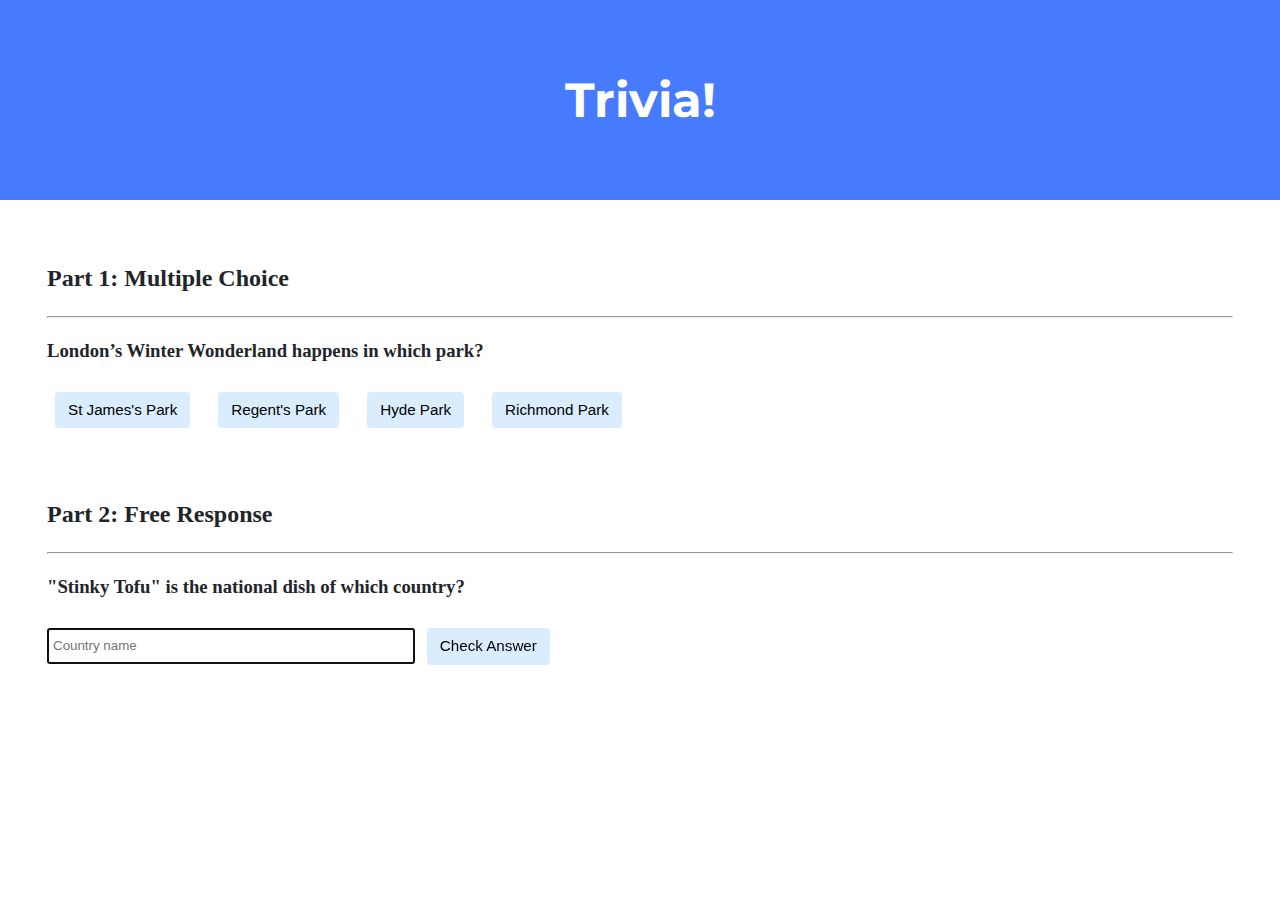
<file: pset8/trivia/index.html>
<!DOCTYPE html>

<html lang="en">
    <head>
        <link href="https://fonts.googleapis.com/css2?family=Montserrat:wght@500&display=swap" rel="stylesheet">
        <link href="styles.css" rel="stylesheet">
        <meta name="viewport" content="initial-scale=1, width=device-width">
        <title>Trivia!</title>

        <script src="https://ajax.googleapis.com/ajax/libs/jquery/3.5.1/jquery.min.js"></script>
        <!--Set script type to module so that script only runs once DOM is loaded-->
        <script type="module" src="scripts.js"></script>
    </head>
    <body>

        <div class="jumbotron">
            <h1>Trivia!</h1>
        </div>

        <div class="container">

            <div class="section">
                <h2>Part 1: Multiple Choice </h2>
                <hr>

                <h3>London’s Winter Wonderland happens in which park?</h3>
                <button type="button" class="incorrect">St James's Park</button>
                &nbsp;
                <button type="button" class="incorrect">Regent's Park</button>
                &nbsp;
                <button type="button" class="correct">Hyde Park</button>
                &nbsp;
                <button type="button" class="incorrect">Richmond Park</button>

                <p id="feedback1"></p>
            </div>

            <div class="section">
                <h2>Part 2: Free Response</h2>
                <hr>

                <h3>"Stinky Tofu" is the national dish of which country?</h3>
                <form>
                    <input autocomplete="off" autofocus placeholder="Country name" type="text" id="q2_input">
                    <button type="button" id="q2_button">Check Answer</button>
                </form>

                <p id="feedback2"></p>
            </div>

        </div>
    </body>
</html>
</file>
<file: pset8/trivia/styles.css>
body {
    background-color: #fff;
    color: #212529;
    font-size: 1rem;
    font-weight: 400;
    line-height: 1.5;
    margin: 0;
    text-align: left;
    padding-bottom: 5rem;
}

.container {
    margin-left: auto;
    margin-right: auto;
    padding-left: 15px;
    padding-right: 15px;
}

.jumbotron {
    background-color: #477bff;
    color: #fff;
    margin-bottom: 2rem;
    padding: 2rem 1rem;
    text-align: center;
}

.section {
    padding: 0.5rem 2rem 1rem 2rem;
}

.section:hover {
    background-color: #f5f5f5;
    transition: color 2s ease-in-out, background-color 0.15s ease-in-out;
}

h1 {
    font-family: 'Montserrat', sans-serif;
    font-size: 48px;
}

button, input[type="submit"] {
    background-color: #d9edff;
    border: 1px solid transparent;
    border-radius: 0.25rem;
    font-size: 0.95rem;
    font-weight: 400;
    line-height: 1.5;
    padding: 0.375rem 0.75rem;
    margin: 0.5rem;
    text-align: center;
    transition: color 0.15s ease-in-out, background-color 0.15s ease-in-out, border-color 0.15s ease-in-out, box-shadow 0.15s ease-in-out;
    vertical-align: middle;
}

button:hover {
    background-color: #3399CC;
}


input[type="text"] {
    line-height: 1.8;
    width: 30%;
    padding: 0.25rem;

}

input[type="text"]:hover {
    background-color: #f5f5f5;
    transition: color 2s ease-in-out, background-color 0.15s ease-in-out;
}

.green {
    background-color: LightGreen;
}

.green:hover {
    background-color: LightGreen;
}


.red {
    background-color: LightCoral;
}

.red:hover {
    background-color: LightCoral;
}
</file>
